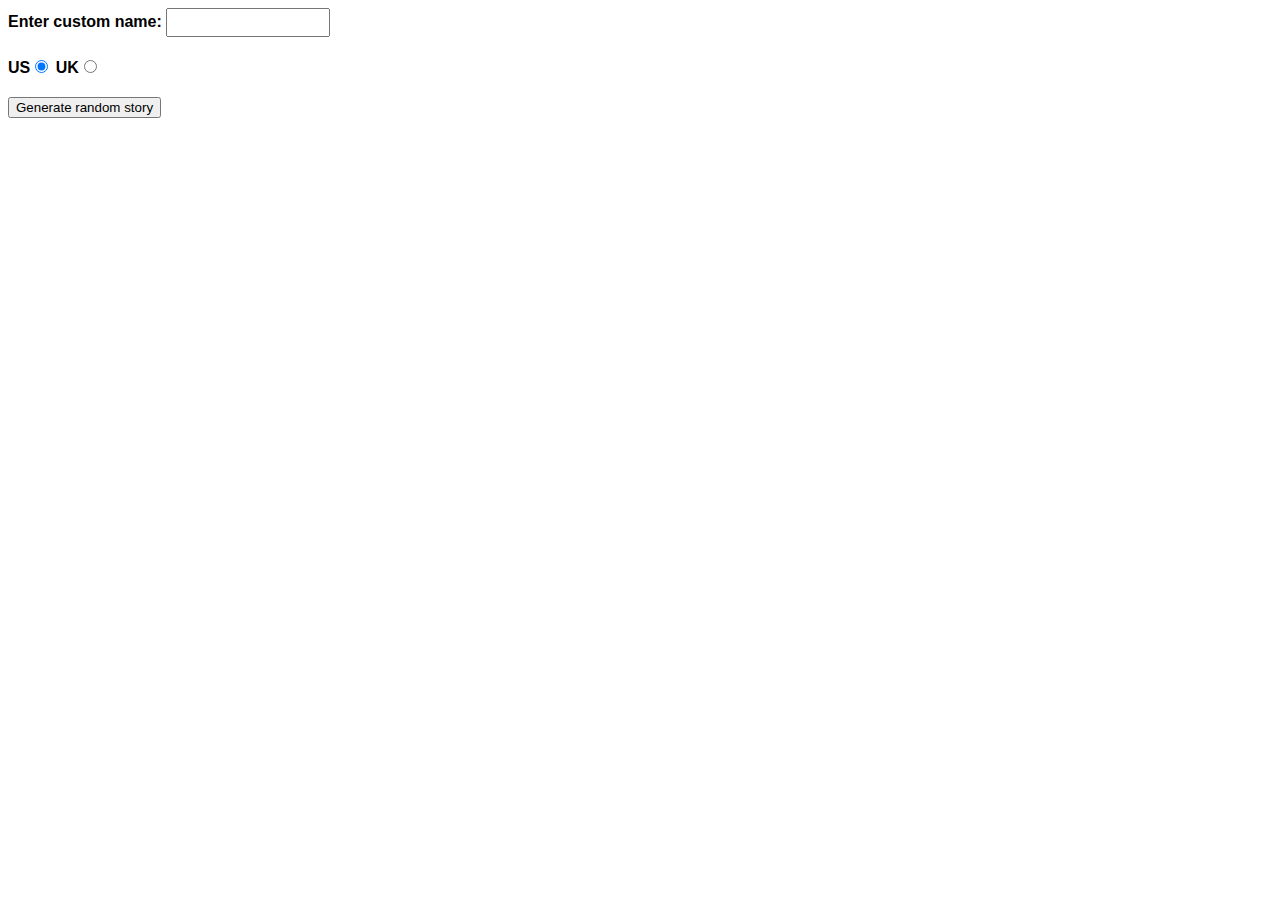
<file: assignment 4/part 1/index.html>
<!--
	Name: Anjal Kafle
	File: index.html
	Date: 4 August 2024
  Description: Random story generator.
-->
<!DOCTYPE html>
<html lang="en-US">
  <head>
    <meta charset="utf-8" />
    <meta name="viewport" content="width=device-width" />

    <title>Silly story generator</title>

    <style>
      body {
        font-family: helvetica, sans-serif;
        width: 350px;
      }

      label {
        font-weight: bold;
      }

      div {
        padding-bottom: 20px;
      }

      input[type="text"] {
        padding: 5px;
        width: 150px;
      }

      p {
        background: #ffc125;
        color: #5e2612;
        padding: 10px;
        visibility: hidden;
      }
    </style>
  </head>

  <body>
    <div>
      <label for="customname">Enter custom name:</label>
      <input id="customname" type="text" placeholder="" />
    </div>
    <div>
      <label for="us">US</label
      ><input id="us" type="radio" name="ukus" value="us" checked />
      <label for="uk">UK</label
      ><input id="uk" type="radio" name="ukus" value="uk" />
    </div>
    <div>
      <button class="randomize">Generate random story</button>
    </div>
    <!-- Thanks a lot to Willy Aguirre for his help with the code for this assessment -->
    <p class="story"></p>
    <script src="main.js">  </script>
  </body>
</html>
</file>
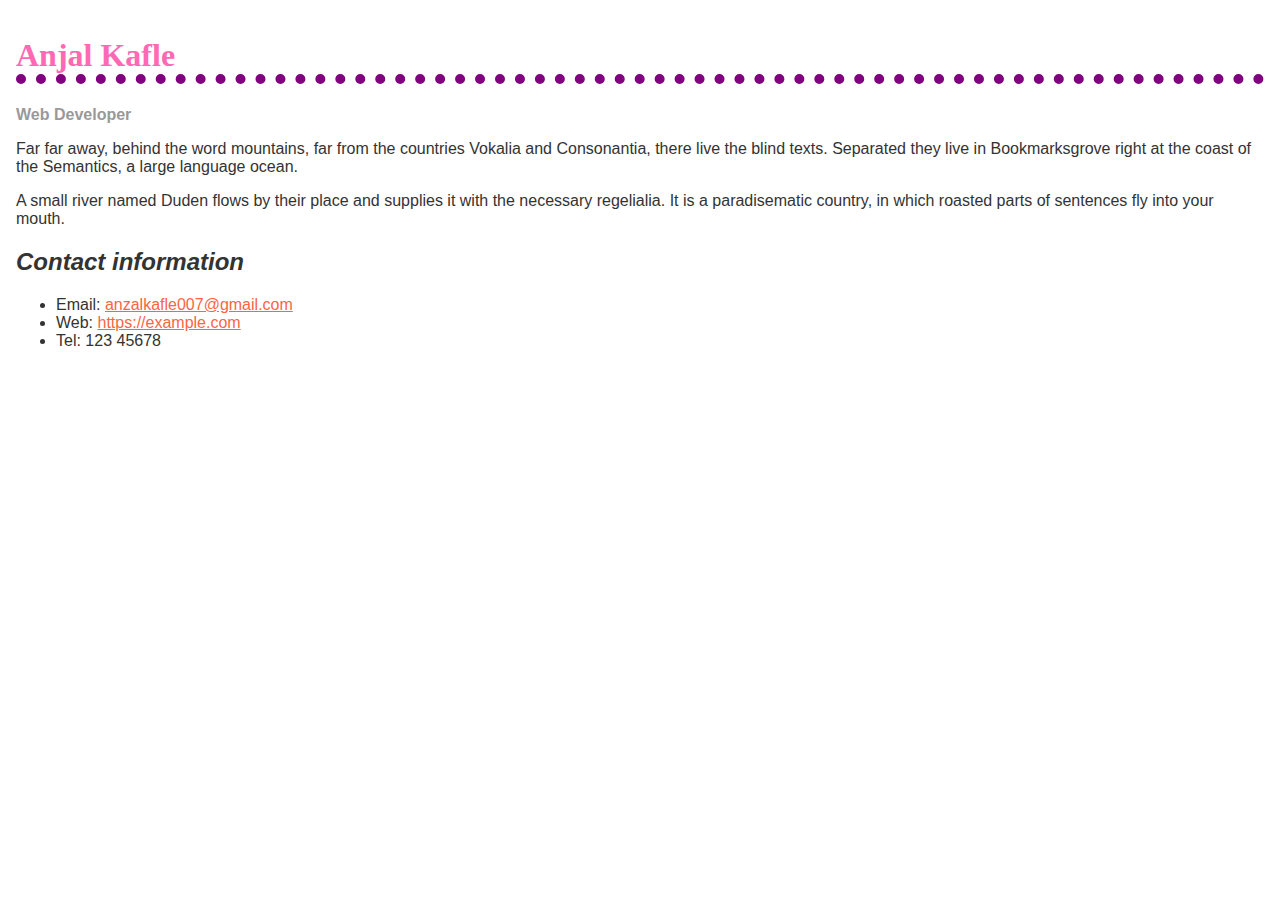
<file: assignment3/part1/index.html>
<!--
	Name: Anjal Kafle
	File: index.html
	Date: 21 June 2024
  Description: Crating my proile on website using css.
-->
<!doctype html>
<html lang="en">
  <head>
    <meta charset="utf-8" />
    <meta name="viewport" content="width=device-width" />
    <title>Formatting a biography</title>
    <style>
      body {
        background-color: #fff;
        color: #333;
        font-family: Arial, Helvetica, sans-serif;
        padding: 1em;
        margin: 0;
      }

      h1 {
        color: hotpink;
        font-size: 2em;
        font-family: Georgia, "Times New Roman", Times, serif;
        border-bottom: 1px solid #375e97;
        border-bottom: 10px dotted purple;
      }

      h2 {
        font-size: 1.5em;
        font-style: italic;
      }

      .job-title {
        color: #999999;
        font-weight: bold;
      }

      a:link,
      a:visited {
        color: #fb6542;
      }

      a:hover {
        color: green;
        text-decoration: none;
      }

      .contact {
      background: #eeeeee;
      border: 5px solid purple;
      padding: 2rem;
      }
    </style>
  </head>

  <body>
    <h1>Anjal Kafle</h1>
    <div class="job-title">Web Developer</div>
    <p>
      Far far away, behind the word mountains, far from the countries Vokalia
      and Consonantia, there live the blind texts. Separated they live in
      Bookmarksgrove right at the coast of the Semantics, a large language
      ocean.
    </p>

    <p>
      A small river named Duden flows by their place and supplies it with the
      necessary regelialia. It is a paradisematic country, in which roasted
      parts of sentences fly into your mouth.
    </p>

    <h2>Contact information</h2>
    <ul>
      <li>
        Email:
        <a href="mailto:jane@example.com">anzalkafle007@gmail.com</a>
      </li>
      <li>
        Web:
        <a href="https://example.com">https://example.com</a>
      </li>
      <li>Tel: 123 45678</li>
    </ul>
  </body>
</html>
</file>
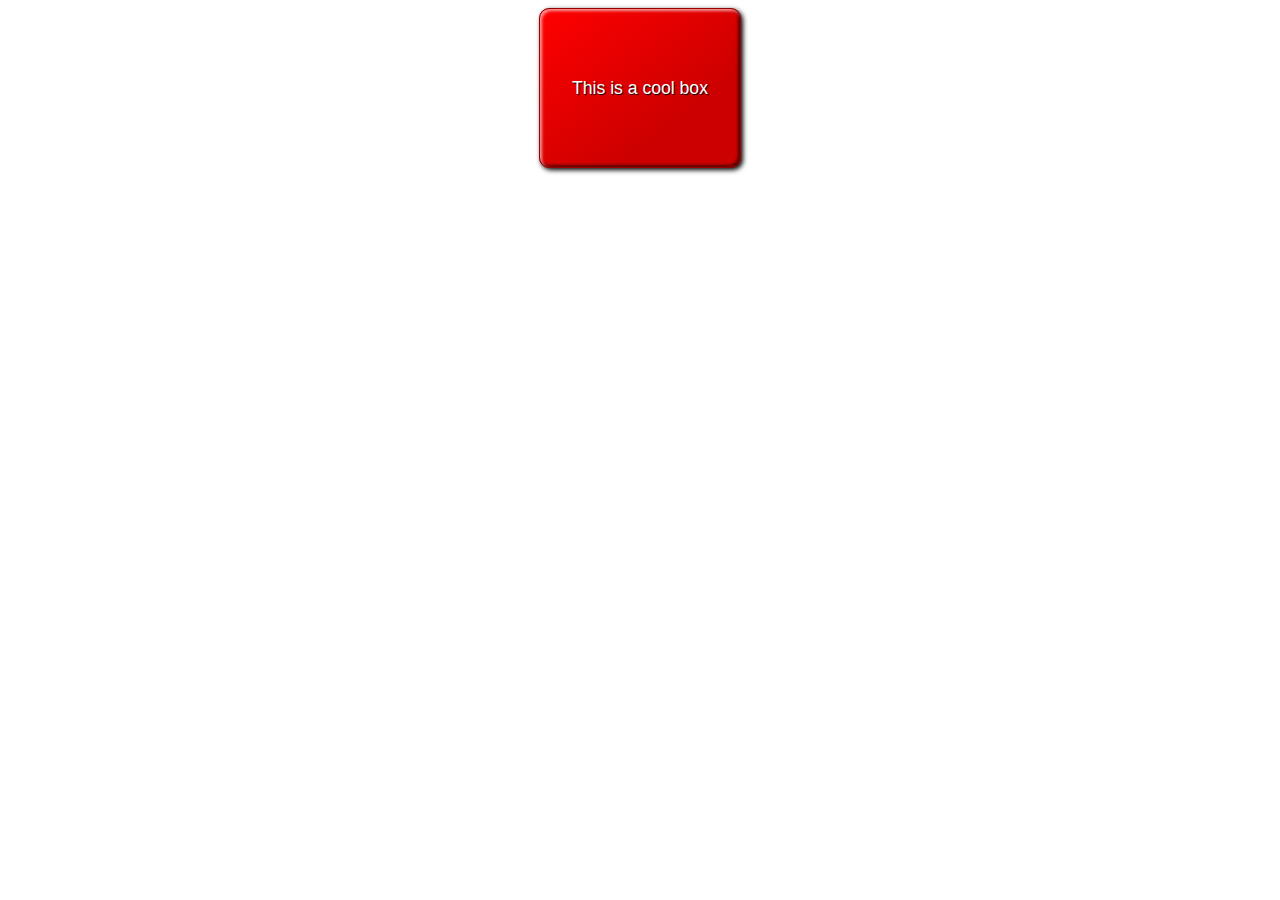
<file: assignment3/part2/index.html>
<!--
	Name: Anjal Kafle
	File: index.html
	Date: 21 June 2024
  Description: Making coolbox website.
-->

<!DOCTYPE html>
<html lang="en-US">
  <head>
    <meta charset="utf-8">
    <meta name="viewport" content="width=device-width">
    <title>Cool box</title>
    <link rel="stylesheet" href="style.css">
  </head>
  <body>
      <div>This is a cool box</div>
  </body>
</html>
</file>
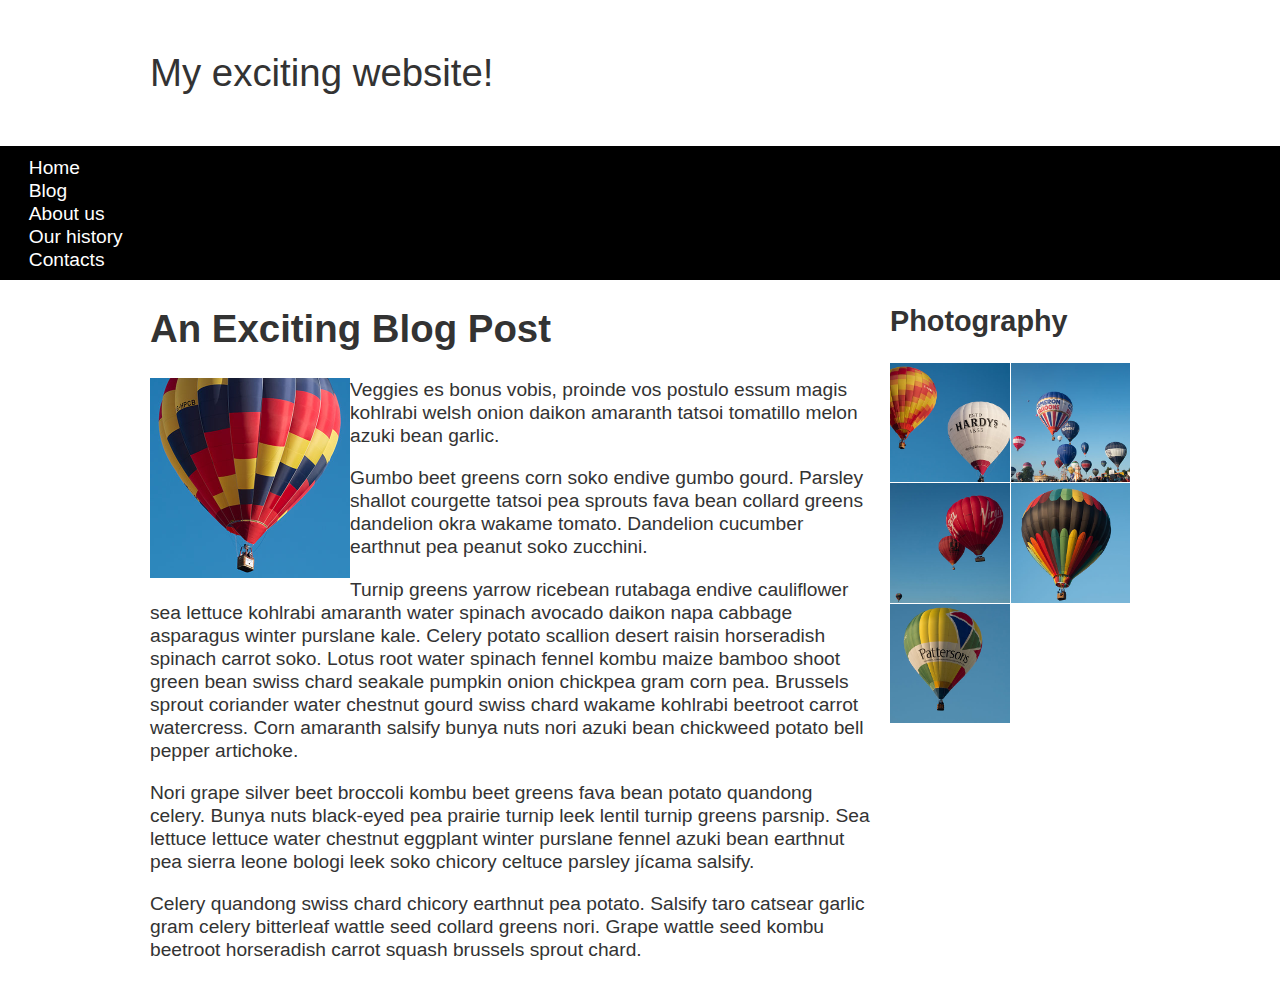
<file: assignment3/part4/index.html>
<!--
	Name: Anjal Kafle
	File: index.html
	Date: 21 June 2024
  Description: creating my exciting website.
-->

<!DOCTYPE html>
<html lang="en-US">
  <head>
    <meta charset="utf-8">
    <meta name="viewport" content="width=device-width, initial-scale=1">
    <title>Layout Task</title>
    <link href="styles.css" rel="stylesheet" type="text/css">
  </head>

<body>

  <div class="logo">
    My exciting website!
  </div>

  <nav>
    <ul>
      <li>
        <a href="">Home</a>
      </li>
      <li>
        <a href="">Blog</a>
      </li>
      <li>
        <a href="">About us</a>
      </li>
      <li>
        <a href="">Our history</a>
      </li>
      <li>
        <a href="">Contacts</a>
      </li>
    </ul>
  </nav>

  <main class="grid">
    <article>
      <h1>
        An Exciting Blog Post
      </h1>
      <img src="balloon-sq6.jpg" alt="placeholder" class="feature">
      <p>Veggies es bonus vobis, proinde vos postulo essum magis kohlrabi welsh onion daikon amaranth tatsoi tomatillo melon
        azuki bean garlic.</p>

      <p>Gumbo beet greens corn soko endive gumbo gourd. Parsley shallot courgette tatsoi pea sprouts fava bean collard greens
        dandelion okra wakame tomato. Dandelion cucumber earthnut pea peanut soko zucchini.</p>

      <p>Turnip greens yarrow ricebean rutabaga endive cauliflower sea lettuce kohlrabi amaranth water spinach avocado daikon
        napa cabbage asparagus winter purslane kale. Celery potato scallion desert raisin horseradish spinach carrot soko.
        Lotus root water spinach fennel kombu maize bamboo shoot green bean swiss chard seakale pumpkin onion chickpea gram
        corn pea. Brussels sprout coriander water chestnut gourd swiss chard wakame kohlrabi beetroot carrot watercress.
        Corn amaranth salsify bunya nuts nori azuki bean chickweed potato bell pepper artichoke.</p>

      <p>Nori grape silver beet broccoli kombu beet greens fava bean potato quandong celery. Bunya nuts black-eyed pea prairie
        turnip leek lentil turnip greens parsnip. Sea lettuce lettuce water chestnut eggplant winter purslane fennel azuki
        bean earthnut pea sierra leone bologi leek soko chicory celtuce parsley jícama salsify.</p>

      <p>Celery quandong swiss chard chicory earthnut pea potato. Salsify taro catsear garlic gram celery bitterleaf wattle
        seed collard greens nori. Grape wattle seed kombu beetroot horseradish carrot squash brussels sprout chard.</p>

    </article>

    <aside>
      <h2>
        Photography
      </h2>
      <ul class="photos">
        <li>
          <img src="balloon-sq1.jpg" alt="placeholder">
        </li>
        <li>
          <img src="balloon-sq2.jpg" alt="placeholder">
        </li>
        <li>
          <img src="balloon-sq3.jpg" alt="placeholder">
        </li>
        <li>
          <img src="balloon-sq4.jpg" alt="placeholder">
        </li>
        <li>
          <img src="balloon-sq5.jpg" alt="placeholder">
        </li>
      </ul>

    </aside>
  </main>

</body>

</html>
</file>
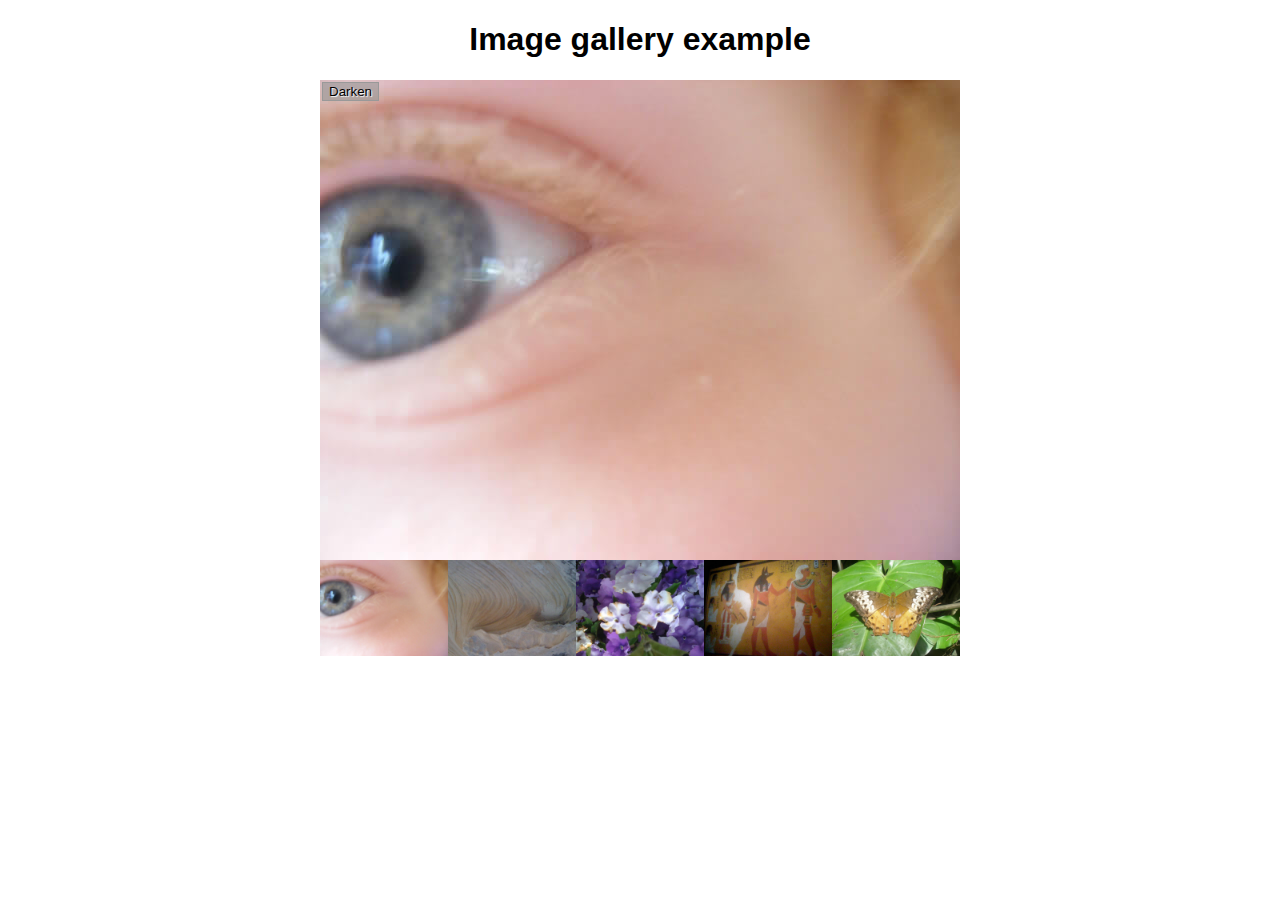
<file: assignment4/part2/index.html>
<!--
	Name: Anjal Kafle
	File: index.html
	Date: 4 August 2024
  Description: Image gallery.
-->
<!DOCTYPE html>
<html lang="en-us">
  <head>
    <meta charset="utf-8">

    <title>Image gallery</title>

    <link rel="stylesheet" href="style.css">
    
  </head>

  <body>
    <h1>Image gallery example</h1>

    <div class="full-img">
      <img class="displayed-img" src="images/pic1.jpg" alt="Closeup of a human eye">
      <div class="overlay"></div>
      <button class="dark">Darken</button>
    </div>

    <div class="thumb-bar">


    </div>
    <script src="main.js"></script>
  </body>
</html>
</file>
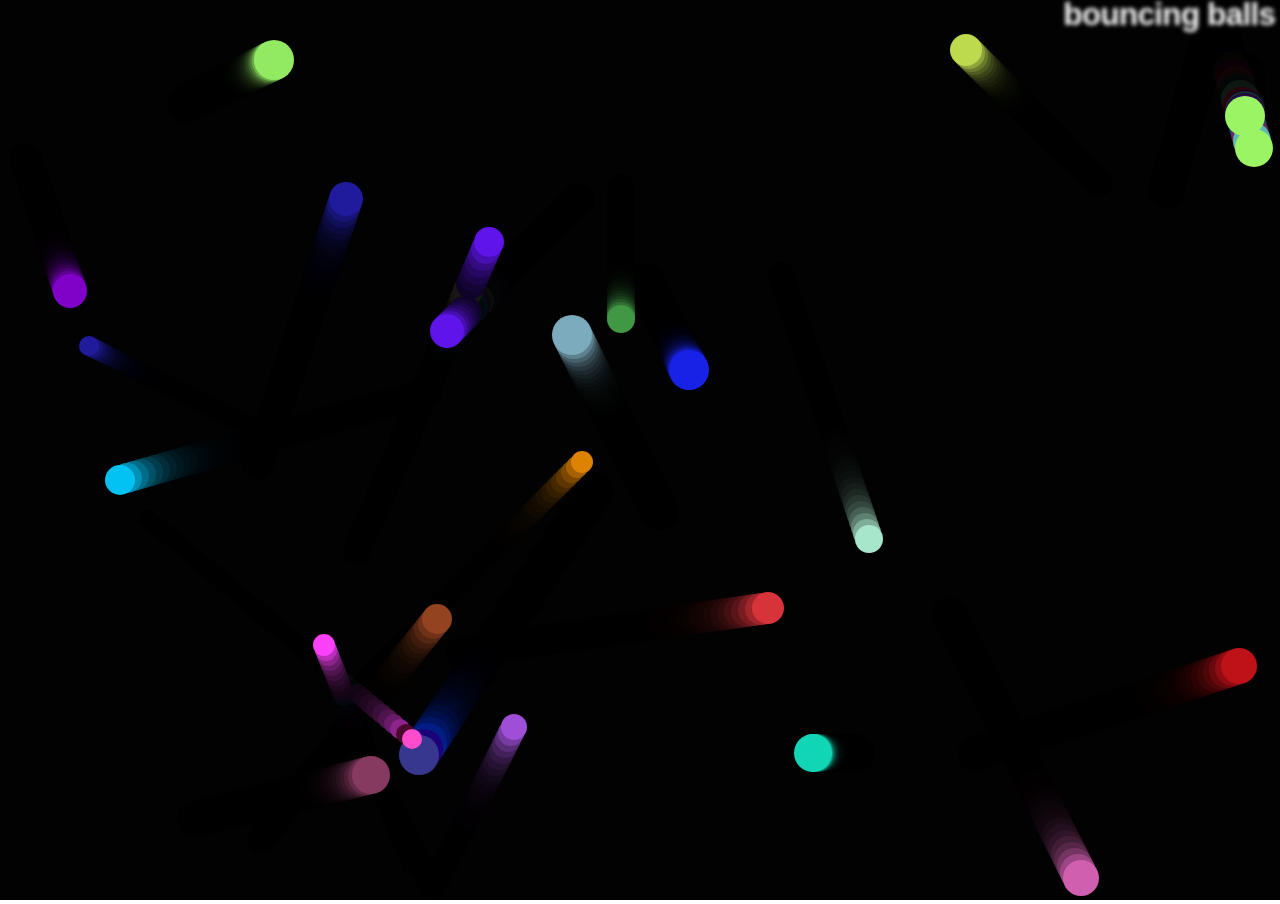
<file: assignment4/part3/index.html>
<!--
	Name: Anjal Kafle
	File: index.html
	Date: 4 August 2024
  Description: making bouncing ball.
-->

<!DOCTYPE html>
<html lang="en-US">
  <head>
    <meta charset="utf-8">
    <meta name="viewport" content="width=device-width">
    <title>Bouncing balls</title>
    <link rel="stylesheet" href="style.css">
  </head>

  <body>
    <h1>bouncing balls</h1>
    <canvas></canvas>

    <script src="main.js"></script>
  </body>
</html>
</file>
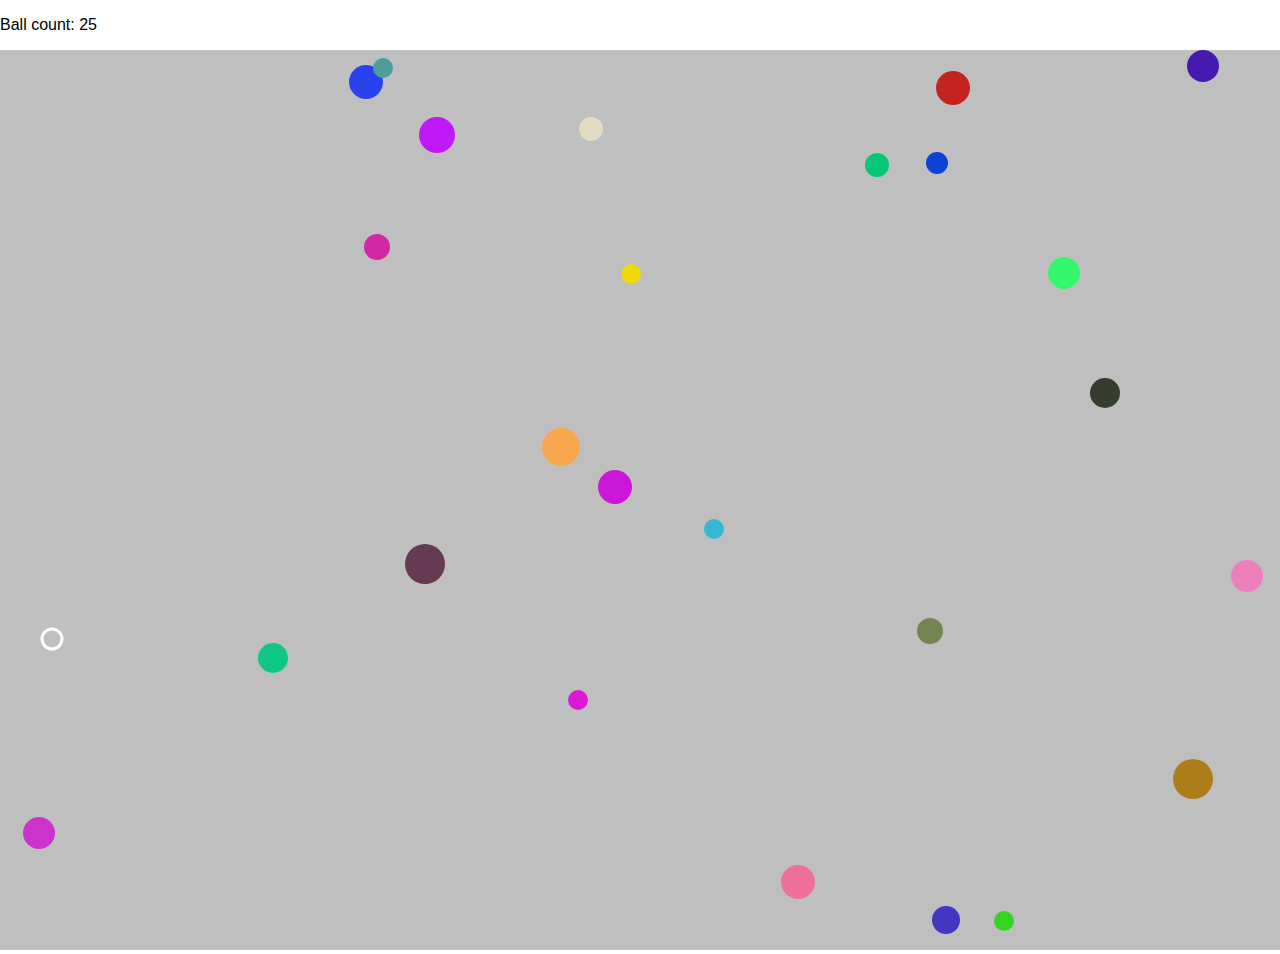
<file: assignment4/part4/index.html>
<!--
	Name: Anjal Kafle
	File: index.html
	Date: 4 August 2024
  Description: adding the hole  feature to count the balls.
-->

<!DOCTYPE html>
<html lang="en-US">
  <head>
    <meta charset="utf-8">
    <meta name="viewport" content="width=device-width">
    <title>Bouncing balls</title>
    <link rel="stylesheet" href="style.css">
  </head>

  <body>
    <h1>bouncing balls</h1>
    <p> Ball count: 0 </p>
    <canvas></canvas>

    <script src="main.js"></script>
  </body>
</html>
</file>
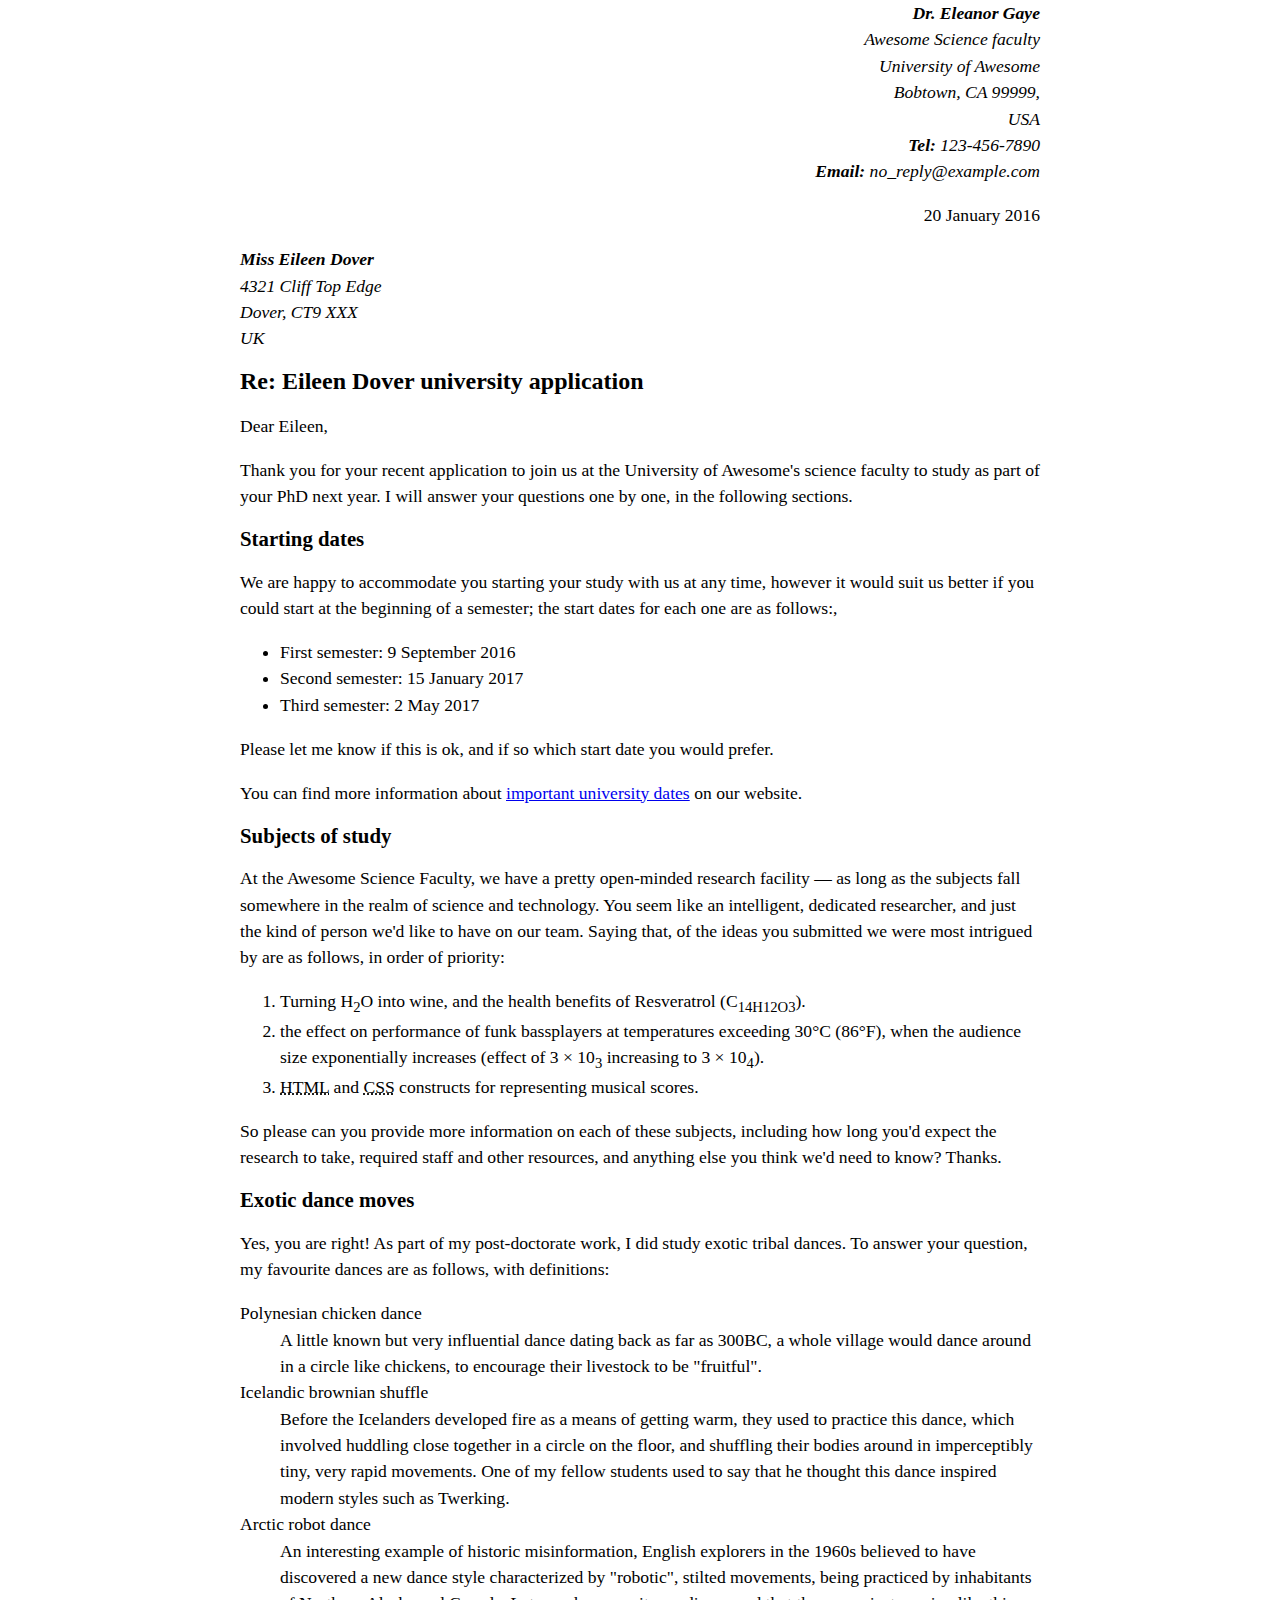
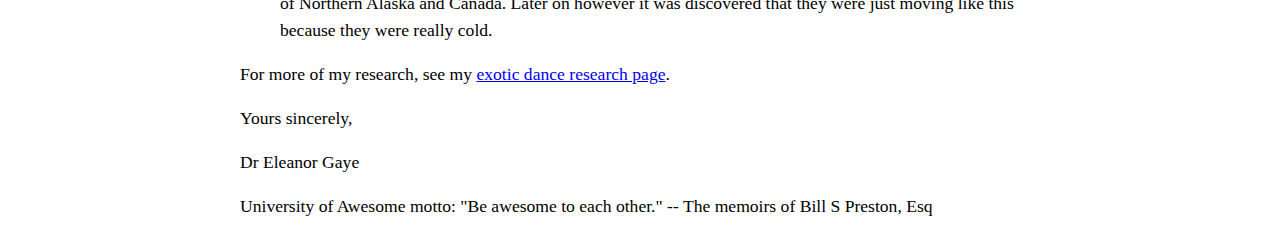
<file: assignment1.html>
<!doctype html>
<!--
    Name: Anjal Kafle
    File: Assignment 1 part 1
    Date: 2024-05-23

-->
<html lang="en-US">
  <head>
    <meta charset="utf-8" />
    <title>The Letter</title>
	<style>
    body {
        max-width: 800px;
        margin: 0 auto;
      }
      
      .sender-column {
        text-align: right;
      }
      
      h1 {
        font-size: 1.5em;
      }
      
      h2 {
        font-size: 1.3em;
      }
      
      p,ul,ol,dl,address {
        font-size: 1.1em;
      }
      
      p, li, dd, dt, address {
        line-height: 1.5;
      }</style>
  </head>
  <body>
    <address class ="sender-column">
	
        <strong>Dr. Eleanor Gaye</strong><br />
	    Awesome Science faculty<br />
	    University of Awesome<br />
	    Bobtown, CA 99999,<br />
		USA <br>
        
        <strong> Tel:</strong> 123-456-7890<br />
        <strong>Email:</strong> no_reply@example.com
    </address>

    <p class = "sender-column">
	   <time datetime = " 2016-01-20"> 20 January 2016 </time>
	  </p>


	<address>
    <strong>Miss Eileen Dover</strong><br />
    4321 Cliff Top Edge<br />
    Dover, CT9 XXX<br />
    UK
    </address>


    <h1>Re: Eileen Dover university application</h1>

<p>Dear Eileen,</p>

<p>
Thank you for your recent application to join us at the University of Awesome's science faculty to study as part of your PhD next year. I will answer your questions one by one, in the following sections.</p>

<h2>
Starting dates
</h2>

<p>We are happy to accommodate you starting your study with us at any time, however it would suit us better if you could start at the beginning of a semester; the start dates for each one are as follows:,

</p>
<ul>
    <li>First semester:<time datetime="2016-09-09"> 9 September 2016 </time> </li>
    <li>Second semester:<time datetime="2017-01-15"> 15 January 2017</time></li>
    <li>Third semester:<time datetime="2017-05-02"> 2 May 2017</time></li>
</ul>
<p>
Please let me know if this is ok, and if so which start date you would prefer.
</p>

<p>
You can find more information about <a href="http://example.com" title="Important university dates">important university dates</a> on our website.</p>



<h2>Subjects of study</h2>

<p>At the Awesome Science Faculty, we have a pretty open-minded research facility — as long as the subjects fall somewhere in the realm of science and technology. You seem like an intelligent, dedicated researcher, and just the kind of person we'd like to have on our team. Saying that, of the ideas you submitted we were most intrigued by are as follows, in order of priority:</p>
<ol>
    <li>Turning H<sub>2</sub>O into wine, and the health benefits of Resveratrol (C<sub>14</sub><sub>H</sub><sub>12</sub><sub>O</sub><sub>3</sub>).</li>
    <li> the effect on performance of funk bassplayers at temperatures exceeding 30°C (86°F), when the audience size exponentially increases (effect of 3 × 10<sub>3</sub> increasing to 3 × 10<sub>4</sub>).</li>
    <li><abbr title="HyperText Markup Language">HTML</abbr> and <abbr title="Cascading Style Sheets">CSS</abbr> constructs for representing musical scores.</li>
</ol>
<p>So please can you provide more information on each of these subjects, including how long you'd expect the research to take, required staff and other resources, and anything else you think we'd need to know? Thanks.</p>

<h2>
Exotic dance moves
</h2>

<p>
Yes, you are right! As part of my post-doctorate work, I did study exotic tribal dances. To answer your question, my favourite dances are as follows, with definitions:</p>

<dl>
    <dt>Polynesian chicken dance</dt> 
    <dd>A little known but very influential dance dating back as far as 300BC, a whole village would dance around in a circle like chickens, to encourage their livestock to be "fruitful". </dd>
    <dt>Icelandic brownian shuffle</dt>
    <dd>Before the Icelanders developed fire as a means of getting warm, they used to practice this dance, which involved huddling close together in a circle on the floor, and shuffling their bodies around in imperceptibly tiny, very rapid movements. One of my fellow students used to say that he thought this dance inspired modern styles such as Twerking.</dd>
    <dt>Arctic robot dance</dt>
    <dd>An interesting example of historic misinformation, English explorers in the 1960s believed to have discovered a new dance style characterized by "robotic", stilted movements, being practiced by inhabitants of Northern Alaska and Canada. Later on however it was discovered that they were just moving like this because they were really cold.</dd>
</dl>

<p>For more of my research, see my <a href="http://example.com" title="Exotic dance research page "> exotic dance research page</a>.</p>
<p>
Yours sincerely, </p>
<p>Dr Eleanor Gaye </p>
<p>University of Awesome motto: "Be awesome to each other." -- The memoirs of Bill S Preston, Esq </p>

  </body>
</html>
</file>
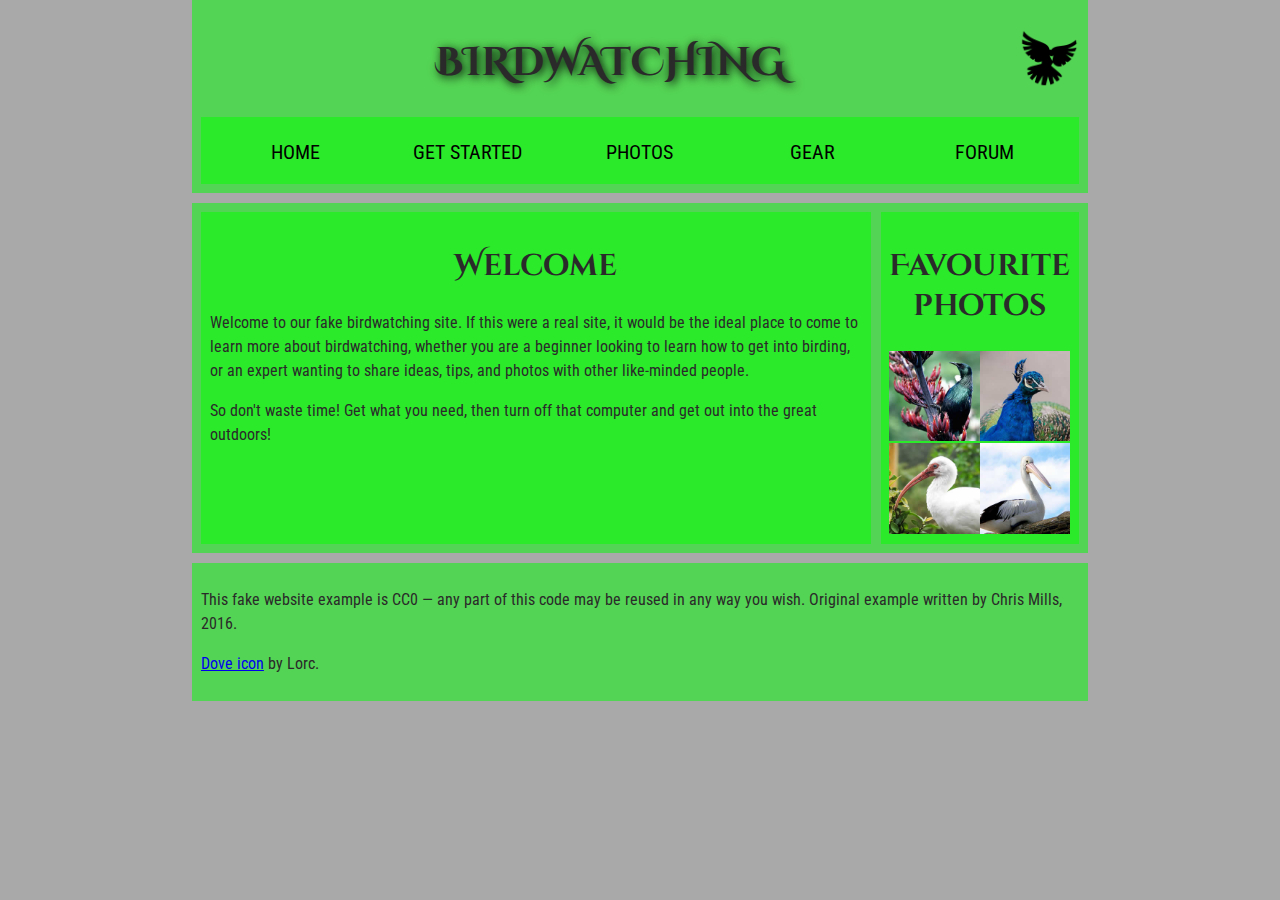
<file: birdindex.html>
<!DOCTYPE html>
<!--
    Name: Anjal Kafle
    File: Assignment 1 part 2
    Date: 2024-05-23

-->
<html lang="en">
  <head>
    <meta charset="utf-8">
    <title>Birdwatching</title>
    <link href="https://fonts.googleapis.com/css?family=Roboto+Condensed:300%7CCinzel+Decorative:700" rel="stylesheet">
    <link rel="stylesheet" href="style.css">
    <!--[if lt IE 9]>
      <script src="https://cdnjs.cloudflare.com/ajax/libs/html5shiv/3.7.3/html5shiv.js"></script>
    <![endif]-->
  </head>

  <body>
    <header>
     <h1>Birdwatching</h1>
     <img src="dove.png" alt="a simple dove logo">

      <nav>
      <ul>
        <li><span>Home</span></li>
        <li><a href="#">Get started</a></li>
        <li><a href="#">Photos</a></li>
        <li><a href="#">Gear</a></li>
        <li><a href="#">Forum</a></li>
      </ul>
    </nav>
  </header>
  <main>  
      <article>
        <h2>Welcome</h2>

        <p>Welcome to our fake birdwatching site. If this were a real site, it would be the
        ideal place to come to learn more about birdwatching, whether you are a
        beginner looking to learn how to get into birding, or an expert wanting to share
        ideas, tips, and photos with other like-minded people. </p>

        <p>So don't waste time! Get what you need, then turn off that computer and get out into the great outdoors!</p>
      
      </article>
      <aside>
        <h2>Favourite photos</h2>

        <a href="favorite-1.jpg"><img src="favorite-1_th.jpg" alt="Small black bird, black claws, long black slender beak, links to larger
        version of the image"></a>
        <a href="favorite-2.jpg"><img src="favorite-2_th.jpg" alt="Top half of a pretty bird with bright blue plumage on neck, light colored beak,
        blue headdress, links to larger version of the image"></a>
        <a href="favorite-3.jpg"><img src="favorite-3_th.jpg" alt="Top half of a large bird with white plumage, very long curved narrow light colored break,
        links to larger version of the image"></a>
        <a href="favorite-4.jpg"><img src="favorite-4_th.jpg" alt="Large bird, mostly white plumage with black plumage on back and rear,
        long straight white beak, links to larger version of the image"></a>
      </aside>
    </main>
    <footer>

       <p>This fake website example is CC0 — any part of this code may be reused in any way you wish. Original example written by Chris Mills, 2016.</p>
      <p><a href="http://game-icons.net/lorc/originals/dove.html">Dove icon</a> by Lorc.</p>
    </footer>
  </body>
</html>
</file>
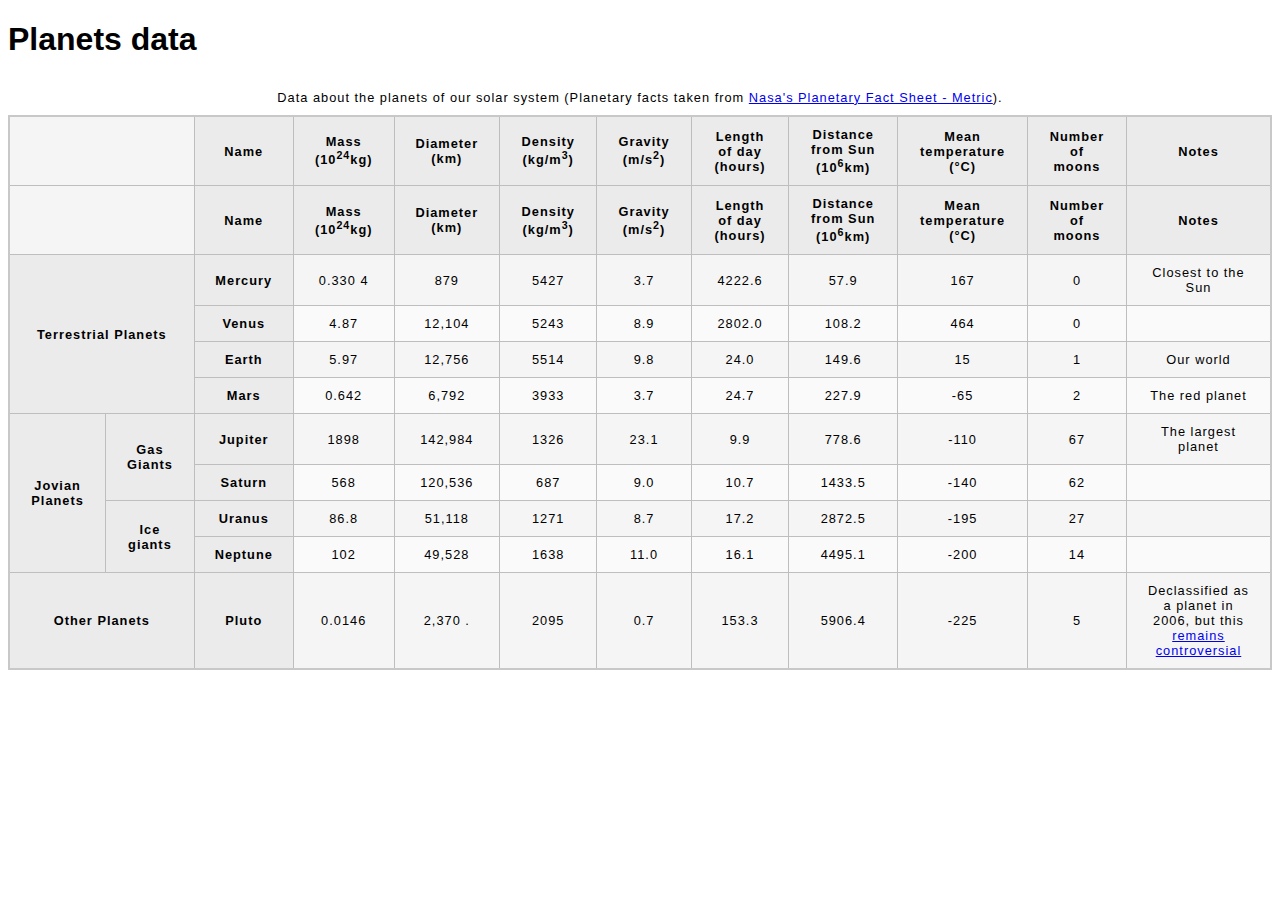
<file: assignment2/part2/part2.html>
<!--
	Name: Anjal kafle
	File: assignment 2 part 2
	Date: 7 june 2024
	Description: Detailed structure of planet.
	-->

<!DOCTYPE html>
<html lang="en-US">
  <head>
    <meta charset="utf-8">
    <meta name="viewport" content="width=device-width">
    <title>Table template</title>
    <link href="minimal-table.css" rel="stylesheet" type="text/css">
  </head>
  <body>
    <h1> Planets data</h1>
    <table>
      <caption>Data about the planets of our solar system (Planetary facts taken from <a
        href="http://nssdc.gsfc.nasa.gov/planetary/factsheet/">Nasa's Planetary Fact Sheet - Metric</a>).
      </caption>
      <thead>
        <tr>
            <td colspan="2"></td>
            <th scope="col">Name</th>
            <th scope="col">Mass (10<sup>24</sup>kg)</th>
            <th scope="col">Diameter (km)</th>
            <th scope="col">Density (kg/m<sup>3</sup>)</th>
            <th scope="col">Gravity (m/s<sup>2</sup>)</th>
            <th scope="col">Length of day (hours)</th>
            <th scope="col">Distance from Sun (10<sup>6</sup>km)</th>
            <th scope="col">Mean temperature (°C)</th>
            <th scope="col">Number of moons</th>
            <th scope="col">Notes</th>
        </tr>
        </thead>
        <thead>
          <tr>
              <td colspan="2"></td>
              <th scope="col">Name</th>
              <th scope="col">Mass (10<sup>24</sup>kg)</th>
              <th scope="col">Diameter (km)</th>
              <th scope="col">Density (kg/m<sup>3</sup>)</th>
              <th scope="col">Gravity (m/s<sup>2</sup>)</th>
              <th scope="col">Length of day (hours)</th>
              <th scope="col">Distance from Sun (10<sup>6</sup>km)</th>
              <th scope="col">Mean temperature (°C)</th>
              <th scope="col">Number of moons</th>
              <th scope="col">Notes</th>
          </tr>
      </thead>
      <tbody>
        <tr>
            <th rowspan="4" colspan="2" scope="rowgroup">Terrestrial Planets</th>
            <th scope="row">Mercury</th>
            <td>0.330 4</td>
            <td>879 </td>
            <td>5427 </td>
            <td>3.7 </td>
            <td>4222.6 </td>
            <td>57.9 </td>
            <td>167 </td>
            <td>0 </td>
            <td>Closest to the Sun</td>
        </tr>
        <tr>
          <th scope="row">Venus</th>
          <td>4.87 </td>
          <td>12,104 </td>
          <td>5243 </td>
          <td>8.9 </td>
          <td>2802.0 </td>
          <td>108.2 </td>
          <td>464 </td>
          <td>0</td>
          <td></td>
      </tr>
      <tr>
          <th scope="row">Earth</th>
          <td>5.97 </td>
          <td>12,756 </td>
          <td>5514 </td>
          <td>9.8 </td>
          <td>24.0 </td>
          <td>149.6 </td>
          <td>15 </td>
          <td>1 </td>
          <td>Our world</td>
      </tr>

      <tr>
          <th scope="row">Mars</th>
          <td>0.642 </td>
          <td>6,792 </td>
          <td>3933 </td>
          <td>3.7 </td>
          <td>24.7 </td>
          <td>227.9 </td>
          <td>-65 </td>
          <td>2 </td>
          <td>The red planet</td>
      </tr>
      <tr>
        <th rowspan="4" scope="rowgroup">Jovian Planets</th>
        <th scope="rowgroup" rowspan="2">Gas Giants</th>
        <th scope="row">Jupiter</th>
        <td>1898 </td>
        <td>142,984 </td>
        <td>1326 </td>
        <td>23.1 </td>
        <td>9.9 </td>
        <td>778.6 </td>
        <td>-110 </td>
        <td>67 </td>
        <td>The largest planet</td>
    </tr>
    <tr>
        <th scope="row">Saturn </th>
        <td>568 </td>
        <td>120,536 </td>
        <td>687 </td>
        <td>9.0 </td>
        <td>10.7 </td>
        <td>1433.5 </td>
        <td>-140 </td>
        <td>62</td>
        <td></td>
    </tr>

    <tr>
        <th scope="rowgroup" rowspan="2">Ice giants</th>
        <th scope="row">Uranus</th>
        <td>86.8 </td>
        <td>51,118 </td>
        <td>1271 </td>
        <td>8.7 </td>
        <td>17.2 </td>
        <td>2872.5 </td>
        <td>-195 </td>
        <td>27</td>
        <td></td>
    </tr>

    <tr>
        <th scope="row"> Neptune</th>
        <td>102 </td>
        <td>49,528 </td>
        <td>1638 </td>
        <td>11.0 </td>
        <td>16.1 </td>
        <td>4495.1 </td>
        <td>-200 </td>
        <td>14</td>
        <td></td>
    </tr>
    <tr>
      <th scope="row" colspan="2">Other Planets</th>
      <th>Pluto</th>
      <td>0.0146 </td>
      <td>2,370 </a>.</td>
      <td>2095 </td>
      <td>0.7 </td>
      <td>153.3 </td>
      <td>5906.4 </td>
      <td>-225 </td>
      <td>5</td>
      <td> Declassified as a planet in 2006, but this <a
              href="http://www.usatoday.com/story/tech/2014/10/02/pluto-planet-solar-system/16578959/">remains
              controversial</td>
  </tr>
</tbody>
    </table>


  </body>
</html>
</file>
<file: assignment3/part2/style.css>
html {
  font-family: sans-serif;
}

div {
 
  width: 200px;
  margin: auto;
  line-height: 9;

  font-size: 1.1rem;

  text-align: center;
  color: white;

  text-shadow: 1px 1px 1px black;

  border-radius: 10px;
  border: 1px solid #990000;

  background-color: red;
  background-image: linear-gradient(
    to top left,
    rgba(0, 0, 0, 0.2),
    rgba(0, 0, 0, 0.2) 30%,
    rgba(0, 0, 0, 0)
  );

  box-shadow: inset 2px 2px 3px rgba(255, 255, 255, 0.6),
    inset -2px -2px 3px rgba(0, 0, 0, 0.6), 2px 2px 5px black;
}
</file>
<file: assignment3/part4/styles.css>
body {
    background-color: #fff;
    color: #333;
    margin: 0;
    font: 1.2em / 1.2 Arial, Helvetica, sans-serif;
  }

  img {
      max-width: 100%;
      display: block;
  }
  
  .logo {
    font-size: 200%;
    padding: 50px 20px;
    margin: 0 auto;
    max-width: 980px;
  }
  
  .grid {
    margin: 0 auto;
    padding: 0 20px;
    max-width: 980px;
    display: grid;
    grid-template-columns: 3fr 1fr;
    gap: 20px;
  }
  
  nav {
    background-color: #000;
    padding: .5em;
  }
  
  nav ul {
    margin: 0;
    padding: 0;
    list-style: none;
  }
  
  nav a {
    color: #fff;
    text-decoration: none;
    padding: .5em 1em;
  }
  
  .photos {
    list-style: none;
    margin: 0;
    padding: 0;
    display: grid;
    gap: 1px;
    grid-template-columns: 1fr 1fr;
  }

  .feature {
      width: 200px;
      float: left;
      margin: 0 20px 20px0;
  }
</file>
<file: assignment4/part2/style.css>
h1 {
  font-family: helvetica, arial, sans-serif;
  text-align: center;
}

body {
  width: 640px;
  margin: 0 auto;
}

.full-img {
  position: relative;
  display: block;
  width: 640px;
  height: 480px;
}

.overlay {
  position: absolute;
  top: 0;
  left: 0;
  width: 640px;
  height: 480px;
  background-color: rgba(0,0,0,0);
}

button {
  border: 0;
  background: rgba(150,150,150,0.6);
  text-shadow: 1px 1px 1px white;
  border: 1px solid #999;
  position: absolute;
  cursor: pointer;
  top: 2px;
  left: 2px;
}

.thumb-bar img {
  display: block;
  width: 20%;
  float: left;
  cursor: pointer;
}
</file>
<file: assignment4/part3/style.css>
html, body {
  margin: 0;
}

html {
  font-family: 'Helvetica Neue', Helvetica, Arial, sans-serif;
  height: 100%;
}

body {
  overflow: hidden;
  height: inherit;
}

h1 {
  font-size: 2rem;
  letter-spacing: -1px;
  position: absolute;
  margin: 0;
  top: -4px;
  right: 5px;

  color: transparent;
  text-shadow: 0 0 4px white;
}
</file>
<file: assignment4/part4/style.css>
html, body {
  margin: 0;
}

html {
  font-family: 'Helvetica Neue', Helvetica, Arial, sans-serif;
  height: 100%;
}

body {
  overflow: hidden;
  height: inherit;
}

h1 {
  font-size: 2rem;
  letter-spacing: -1px;
  position: absolute;
  margin: 0;
  top: -4px;
  right: 5px;

  color: transparent;
  text-shadow: 0 0 4px white;
}
</file>
<file: style.css>
/* || General setup */

html, body {
  margin: 0;
  padding: 0;
}

html {
  font-size: 10px;
  background-color: #a9a9a9;
}

body {
  width: 70%;
  min-width: 800px;
  margin: 0 auto;
}

/* || typography */

h1, h2, h3 {
  font-family: 'Cinzel Decorative', cursive;
  color: #2a2a2a;
}

p, input, li {
  font-family: 'Roboto Condensed', sans-serif;
  color: #2a2a2a;
}

h1 {
  font-size: 4rem;
  text-align: center;
  text-shadow: 2px 2px 10px black;
}

h2 {
  font-size: 3rem;
  text-align: center;
}

h3 {
  font-size: 2.2rem;
}

p, li {
  font-size: 1.6rem;
  line-height: 1.5;
}

/* || header layout */

header {
  margin-bottom: 10px;
  display: flex;
  flex-flow: row wrap;
}

body > * {
  background-color: red;
  padding: 1%;
}

main, header, nav, article, aside, footer, section {
  background-color: rgba(0,255,0,0.5);
  padding: 1%;
}

h1 {
  flex: 5;
  text-transform: uppercase;
}

header img {
  display: block;
  height: 60px;
  padding-top: 20.15px;
}

nav {
  height: 50px;
  flex: 100%;
  display: flex;
}

nav ul {
  padding: 0;
  list-style-type: none;
  flex: 2;
  display: flex;
}

nav li {
  display: inline;
  text-align: center;
  flex: 1;
}

nav a, nav span {
  display: inline-block;
  font-size: 2rem;
  height: 3rem;
  line-height: 1.7;
  text-transform: uppercase;
  text-decoration: none;
  color: black;

}

/* || main layout */

main {
  display: flex;
}

article, section {
  flex: 4;
}

aside {
  flex: 1;
  margin-left: 10px;
  padding: 1%;
}

aside a {
  display: block;
  float: left;
  width: 50%;
}

aside img {
  max-width: 100%;
}

footer {
  margin-top: 10px;
}
</file>
<file: assignment2/part2/minimal-table.css>
html {
  font-family: sans-serif;
}

table {
  border-collapse: collapse;
  border: 2px solid rgb(200,200,200);
  letter-spacing: 1px;
  font-size: 0.8rem;
}

td, th {
  border: 1px solid rgb(190,190,190);
  padding: 10px 20px;
}

th {
  background-color: rgb(235,235,235);
}

td {
  text-align: center;
}

tr:nth-child(even) td {
  background-color: rgb(250,250,250);
}

tr:nth-child(odd) td {
  background-color: rgb(245,245,245);
}

caption {
  padding: 10px;
}
</file>
